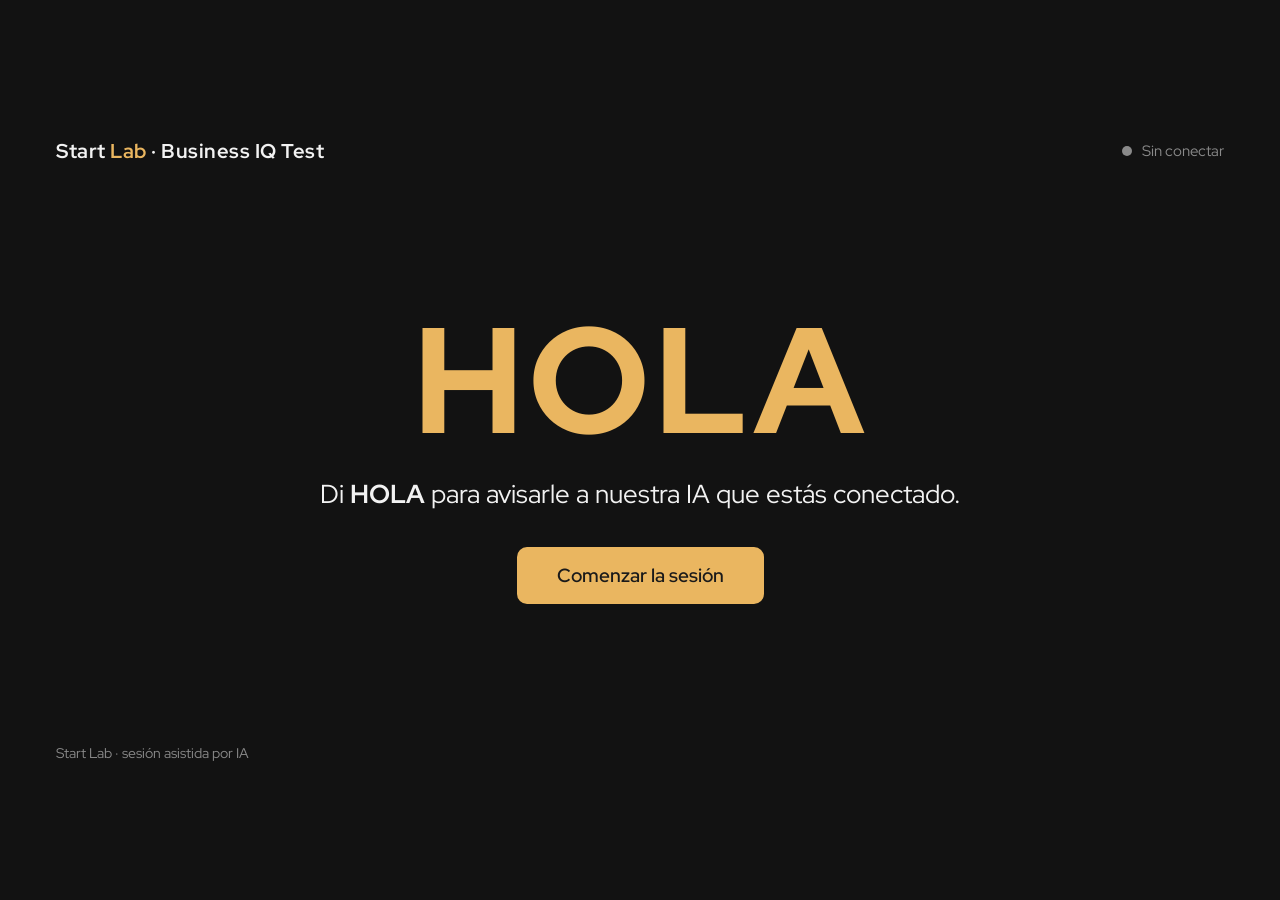
<file: app/templates/iq_sala.html>
<!DOCTYPE html>
<html lang="es">
<head>
<meta charset="UTF-8">
<meta name="viewport" content="width=device-width, initial-scale=1.0">
<title>Business IQ Test — Start Lab</title>
<link href="https://fonts.googleapis.com/css2?family=Red+Hat+Display:wght@400;500;600;700;800&display=swap" rel="stylesheet">
<style>
  :root{--midnight:#121212;--card:#1E1E1E;--border:#333;--gold:#EAB660;--gold-dim:#C09D46;--text:#F2F2F2;--muted:#8A8A8A;--ok:#4ADE80;--bad:#F87171;}
  *{box-sizing:border-box;margin:0;padding:0}
  html,body{height:100%}
  body{background:var(--midnight);color:var(--text);font-family:"Red Hat Display",system-ui,sans-serif;overflow:hidden}
  /* 1280x720 es el tamano del video que el bot transmite a la reunion. La
     pagina se escala para verse entera en cualquier pantalla al probarla. */
  #escenario{width:1280px;height:720px;transform-origin:top left;position:absolute;top:0;left:0;display:flex;flex-direction:column;padding:48px 56px}
  header{display:flex;align-items:center;justify-content:space-between;margin-bottom:auto}
  .marca{font-size:20px;font-weight:700;letter-spacing:.5px}
  .marca span{color:var(--gold)}
  .estado{display:flex;align-items:center;gap:10px;font-size:15px;color:var(--muted)}
  .punto{width:10px;height:10px;border-radius:50%;background:var(--muted);transition:background .3s}
  .punto.conectando{background:var(--gold);animation:latir 1s infinite}
  .punto.vivo{background:var(--ok)}
  .punto.error{background:var(--bad)}
  @keyframes latir{50%{opacity:.3}}
  #espera{margin:auto;text-align:center}
  #espera h1{font-size:150px;font-weight:800;letter-spacing:4px;line-height:1;color:var(--gold)}
  #espera h1.chico{font-size:52px;letter-spacing:-1px;color:var(--text)}
  #espera h1 span{color:var(--gold)}
  #espera p{margin-top:22px;font-size:26px;color:var(--text)}
  #comenzar{margin-top:36px;background:var(--gold);color:#1a1a1a;border:0;border-radius:10px;padding:16px 40px;font-family:inherit;font-size:19px;font-weight:600;cursor:pointer}
  #comenzar:hover{background:var(--gold-dim)}
  #comenzar:disabled{opacity:.5;cursor:default}
  #caso{display:none;margin:auto 0;width:100%}
  #caso.visible{display:block}
  .etiqueta{color:var(--gold);font-size:17px;font-weight:600;letter-spacing:2.5px;text-transform:uppercase}
  #caso-titulo{font-size:40px;font-weight:700;margin:10px 0 30px;letter-spacing:-.5px}
  #caso-datos{list-style:none;columns:2;column-gap:44px}
  #caso-datos li{background:var(--card);border-left:3px solid var(--gold);border-radius:0 8px 8px 0;padding:13px 18px;margin-bottom:11px;font-size:20px;line-height:1.3;break-inside:avoid}
  footer{margin-top:auto;display:flex;justify-content:space-between;align-items:flex-end;font-size:14px;color:var(--muted)}
  #consola{max-height:96px;overflow:hidden;text-align:right;font-family:ui-monospace,monospace;font-size:12px;line-height:1.55;color:#5f5f5f}
  body.limpio footer{visibility:hidden}
</style>
</head>
<body>
<div id="escenario">
  <header>
    <div class="marca">Start <span>Lab</span> · Business IQ Test</div>
    <div class="estado"><span class="punto" id="punto"></span><span id="estado-txt">Sin conectar</span></div>
  </header>

  <div id="espera">
    <h1 id="saludo-grande">HOLA</h1>
    <p id="pista">Di <b>HOLA</b> para avisarle a nuestra IA que estás conectado.</p>
    <button id="comenzar">Comenzar la sesión</button>
  </div>

  <section id="caso">
    <div class="etiqueta" id="caso-etiqueta">Caso 1</div>
    <h2 id="caso-titulo"></h2>
    <ul id="caso-datos"></ul>
  </section>

  <footer>
    <div>Start Lab · sesión asistida por IA</div>
    <div id="consola"></div>
  </footer>
</div>

<audio id="voz" autoplay></audio>

<script>
const params = new URLSearchParams(location.search);
const TOKEN  = params.get("t") || "";
const SESION = params.get("s") || "";        // el candidato de esta sesion
const NOMBRE = params.get("n") || "";
const MONITOR = params.get("m") || "";   // solo para sesiones de prueba
const AUTO   = params.get("auto") === "1";   // el bot de Recall no puede hacer clic
if (params.get("limpio") === "1") document.body.classList.add("limpio");

const SDP_URL = "https://api.openai.com/v1/realtime/calls";

const el = {
  punto:    document.getElementById("punto"),
  estado:   document.getElementById("estado-txt"),
  espera:   document.getElementById("espera"),
  boton:    document.getElementById("comenzar"),
  caso:     document.getElementById("caso"),
  etiqueta: document.getElementById("caso-etiqueta"),
  titulo:   document.getElementById("caso-titulo"),
  datos:    document.getElementById("caso-datos"),
  consola:  document.getElementById("consola"),
  pista:    document.getElementById("pista"),
  voz:      document.getElementById("voz")
};

let CASOS = [];
let pc = null, canal = null;
let arranco = false;   // el saludo se manda una sola vez

/* La transcripcion se arma aca, con quien dijo cada cosa. Es la fuente de la
   nota: la rubrica tiene la regla de no darle credito al candidato por lo que
   dijo el entrevistador, asi que sin separar hablantes no se puede corregir.
   Se manda en pedazos y no solo al final: si el bot se cae en el minuto 12, lo
   dicho hasta ahi ya quedo guardado. */
const TURNOS = [];
let enviando = false, pendiente = false;

function anotar(quien, texto){
  const t = String(texto || "").trim();
  if (!t) return;
  if (quien === "CANDIDATO" && !hablo) {
    hablo = true;                              // ya hay alguien del otro lado
    const h = document.getElementById("saludo-grande");
    if (h) { h.textContent = "Business IQ Test"; h.classList.add("chico"); }
    el.pista.textContent = "Escucha el caso y cuenta cómo lo analizarías.";
  }
  TURNOS.push(quien + ": " + t);
  enviarTranscripcion(false);
}

/* Cuando saluda la IA. El bot entra a la reunion en 6 segundos y el candidato
   tarda medio minuto en abrir el Zoom, asi que saludar al conectarse es hablarle
   a una sala vacia: el candidato llega, encuentra silencio y tiene que decir
   "hola". Paso en las dos primeras pruebas.

   Se probo tambien deducirlo del audio de la sala, y es peor: el ruido de la
   conexion dispara el saludo ANTES de que la persona este adentro de verdad, y
   se la encuentra hablando sola.

   La senal buena la da Recall, que avisa por webhook cuando entra un
   participante. El temporizador queda solo de respaldo, para el caso de que ese
   aviso no llegue nunca. */
const RESPALDO_SALUDO = 90000;
let hablo = false, saludos = 0;

/* Se saluda UNA sola vez y no se reintenta.
   Antes se repetia cada 25 s mientras el candidato no hablara, y eso rompio la
   prueba final: cada `response.create` arranca una respuesta NUEVA, asi que un
   candidato que escuchaba en silencio interrumpia al modelo hasta cuatro veces
   en los primeros 100 segundos -- justo mientras presentaba el caso. El caso
   nunca se leia entero.
   El reintento ademas ya no hace falta: Recall avisa cuando el candidato entra,
   asi que el saludo sale en el momento justo y no hay a quien insistirle. */
function saludar(motivo){
  if (hablo || cerrando || saludos > 0) return;
  if (!canal || canal.readyState !== "open") return;
  saludos++;
  log("saludo (" + motivo + ")");
  canal.send(JSON.stringify({type:"response.create"}));
}

function programarSaludo(){
  // Respaldo tardio: si nunca se detecta a nadie, se saluda igual.
  setTimeout(function(){ saludar("respaldo por tiempo"); }, RESPALDO_SALUDO);
}

/* Escuchar el audio de la sala para adivinar si el candidato llego NO funciona:
   el ruido de la conexion dispara antes de que la persona este realmente
   adentro, y se encuentra a la IA ya hablando. La senal exacta la da Recall, que
   avisa por webhook cuando entra un participante; el servidor lo anota y aca
   solo se pregunta. */
function esperarAlCandidato(){
  if (!SESION) { saludar("sin sesion, es una prueba a mano"); return; }
  const reloj = setInterval(function(){
    if (hablo || cerrando || saludos > 0) { clearInterval(reloj); return; }
    fetch("/api/iq/hay-alguien?t=" + encodeURIComponent(TOKEN) +
          "&s=" + encodeURIComponent(SESION))
      .then(function(r){ return r.ok ? r.json() : null; })
      .then(function(d){
        if (d && d.hay_alguien) {
          clearInterval(reloj);
          log("Recall avisa: el candidato entro");
          saludar("llego el candidato");
        }
      })
      .catch(function(){});
  }, 2000);
}

async function enviarTranscripcion(final){
  if (!SESION) return;                 // probando a mano, sin candidato detras
  if (enviando && !final) { pendiente = true; return; }
  enviando = true;
  try {
    await fetch("/api/iq/transcripcion", {
      method: "POST",
      headers: {"Content-Type": "application/json"},
      body: JSON.stringify({t: TOKEN, sesion: SESION, texto: TURNOS.join("\n"), final: !!final, monitor_id: MONITOR})
    });
    if (final) log("transcripcion final enviada (" + TURNOS.length + " turnos)");
  } catch (e) {
    log("no se pudo guardar la transcripcion: " + e);
  } finally {
    enviando = false;
    if (pendiente && !final) { pendiente = false; enviarTranscripcion(false); }
  }
}

/* La pagina mide 1280x720 fijos porque eso es lo que transmite el bot. Al
   abrirla en un navegador cualquiera se escala para verla entera. */
function escalar(){
  const f = Math.min(window.innerWidth/1280, window.innerHeight/720);
  const e = document.getElementById("escenario");
  e.style.transform = "scale(" + f + ")";
  e.style.left = ((window.innerWidth  - 1280*f)/2) + "px";
  e.style.top  = ((window.innerHeight -  720*f)/2) + "px";
}
window.addEventListener("resize", escalar);
escalar();

function log(txt){
  const t = new Date().toLocaleTimeString("es-CL", {hour12:false});
  el.consola.innerHTML = t + " " + txt + "<br>" + el.consola.innerHTML;
  console.log("[sala]", txt);
}

function estado(txt, clase){
  el.estado.textContent = txt;
  el.punto.className = "punto" + (clase ? " " + clase : "");
}

function mostrarCaso(numero){
  const c = CASOS.find(function(x){ return x.numero === numero; });
  if (!c) { log("caso " + numero + " inexistente"); return false; }
  el.espera.style.display = "none";
  el.etiqueta.textContent = "Caso " + c.numero + " de " + CASOS.length;
  el.titulo.textContent = c.titulo.replace(/^Caso \d+\s*[—-]\s*/, "");
  el.datos.innerHTML = "";
  c.lineas.forEach(function(linea){
    const li = document.createElement("li");
    li.textContent = linea;
    el.datos.appendChild(li);
  });
  el.caso.classList.add("visible");
  log("caso " + numero + " en pantalla");
  /* Marca el corte en la transcripcion. Sin esto el corrector tiene que
     adivinar por contexto que respuesta pertenece a que caso, y cuando el
     candidato mezcla ideas se equivoca: paso en la primera prueba real. */
  TURNOS.push("");
  TURNOS.push("===== CASO " + numero + ": " + c.titulo + " =====");
  // TODO (Fase B): mandarlo tambien al chat de la reunion. Necesita el bot de
  // Recall, que todavia no existe. Se deja el enganche explicito para no
  // inventar plomeria que no se puede probar todavia.
  return true;
}

/* Cerrar la conexion apenas el modelo pide terminar le corta la despedida a la
   mitad: la voz todavia esta sonando cuando se cae el canal. Paso en la segunda
   prueba real y se sintio abrupto. Ahora se marca la intencion de cerrar y se
   espera a que termine de hablar. */
let cerrando = false, relojCierre = null;

function terminar(motivo){
  if (cerrando) return;
  cerrando = true;
  log("fin: " + motivo + " (esperando a que termine de hablar)");
  enviarTranscripcion(true);   // a la cola de correccion, no depende del audio
  estado("Cerrando...", "vivo");

  // Red de seguridad: si el modelo nunca avisa que termino de hablar, se cierra
  // igual. Mejor un silencio de mas que un bot colgado en la reunion.
  relojCierre = setTimeout(cerrarDeVerdad, 20000);
}

function cerrarDeVerdad(){
  if (relojCierre) { clearTimeout(relojCierre); relojCierre = null; }
  estado("Sesión finalizada", "");
  el.caso.classList.remove("visible");
  el.espera.style.display = "block";
  el.espera.innerHTML = "<h1 class=\"chico\">Gracias</h1><p>Tu sesión ha finalizado, puedes cerrar.</p>";
  try { if (canal) canal.close(); if (pc) pc.close(); } catch(e){}
}

/* Las herramientas del guion llegan por el canal de datos. Hay que contestarle
   SIEMPRE al modelo con un function_call_output: si no, se queda esperando la
   respuesta y deja de hablar en medio de la sesion. */
function manejarEvento(ev){
  if (ev.type === "response.function_call_arguments.done") {
    let args = {};
    try { args = JSON.parse(ev.arguments || "{}"); } catch(e){}
    let salida = {ok:true};

    if (ev.name === "mostrar_caso") {
      salida.ok = mostrarCaso(Number(args.numero));
    } else if (ev.name === "terminar_sesion") {
      terminar(args.motivo || "sin motivo");
    } else {
      salida = {ok:false, error:"herramienta desconocida"};
      log("herramienta rara: " + ev.name);
    }

    canal.send(JSON.stringify({
      type: "conversation.item.create",
      item: {type:"function_call_output", call_id: ev.call_id, output: JSON.stringify(salida)}
    }));
    if (ev.name !== "terminar_sesion") {
      canal.send(JSON.stringify({type:"response.create"}));
    }
  }
  else if (ev.type === "conversation.item.input_audio_transcription.completed") {
    anotar("CANDIDATO", ev.transcript);
    log("candidato: " + String(ev.transcript || "").slice(0, 70));
  }
  else if (ev.type === "response.output_audio_transcript.done") {
    anotar("ENTREVISTADOR", ev.transcript);
  }
  else if (ev.type === "session.created" || ev.type === "session.updated") {
    if (!arranco) { arranco = true; programarSaludo(); }
  }
  else if (ev.type === "response.done") {
    // Si ya se pidio terminar, este es el final de la despedida: se le da un
    // respiro para que salga el ultimo pedazo de audio y recien ahi se corta.
    if (cerrando) setTimeout(cerrarDeVerdad, 2500);
  }
  else if (ev.type === "error") {
    log("ERROR " + JSON.stringify(ev.error).slice(0, 140));
  }
}

async function conectar(){
  el.boton.disabled = true;
  try {
    estado("Pidiendo la clave...", "conectando");
    const r = await fetch("/api/iq/clave?t=" + encodeURIComponent(TOKEN) +
                          "&n=" + encodeURIComponent(NOMBRE), {method:"POST"});
    if (!r.ok) throw new Error("clave: " + r.status + " " + (await r.text()).slice(0,140));
    const datos = await r.json();
    CASOS = datos.casos || [];
    log("clave lista, " + CASOS.length + " casos cargados");

    estado("Pidiendo el micrófono...", "conectando");
    const mic = await navigator.mediaDevices.getUserMedia({audio:true});

    pc = new RTCPeerConnection();
    pc.ontrack = function(e){ el.voz.srcObject = e.streams[0]; };
    pc.addTrack(mic.getTracks()[0], mic);
    esperarAlCandidato();   // saluda recien cuando Recall avise que entro

    canal = pc.createDataChannel("oai-events");
    canal.onmessage = function(e){ try { manejarEvento(JSON.parse(e.data)); } catch(err){} };
    canal.onopen = function(){
      estado("En sesión", "vivo");
      log("canal abierto");
      el.pista.textContent = "Di HOLA para avisarle a nuestra IA que estás conectado.";
      /* Respaldo: si la sesion nunca avisa que esta lista, se programa igual. */
      setTimeout(function(){
        if (!arranco) { arranco = true; log("sesion sin avisar, saludo igual"); programarSaludo(); }
      }, 4000);
    };

    const oferta = await pc.createOffer();
    await pc.setLocalDescription(oferta);

    estado("Conectando con la voz...", "conectando");
    const resp = await fetch(SDP_URL, {
      method: "POST",
      body: oferta.sdp,
      headers: {Authorization: "Bearer " + datos.clave, "Content-Type": "application/sdp"}
    });
    if (!resp.ok) throw new Error("sdp: " + resp.status + " " + (await resp.text()).slice(0,160));

    await pc.setRemoteDescription({type:"answer", sdp: await resp.text()});
    log("conectado");
  } catch (e) {
    estado("Error", "error");
    log(String(e.message || e));
    el.boton.disabled = false;
  }
}

el.boton.addEventListener("click", conectar);
if (AUTO) conectar();
</script>
</body>
</html>
</file>
